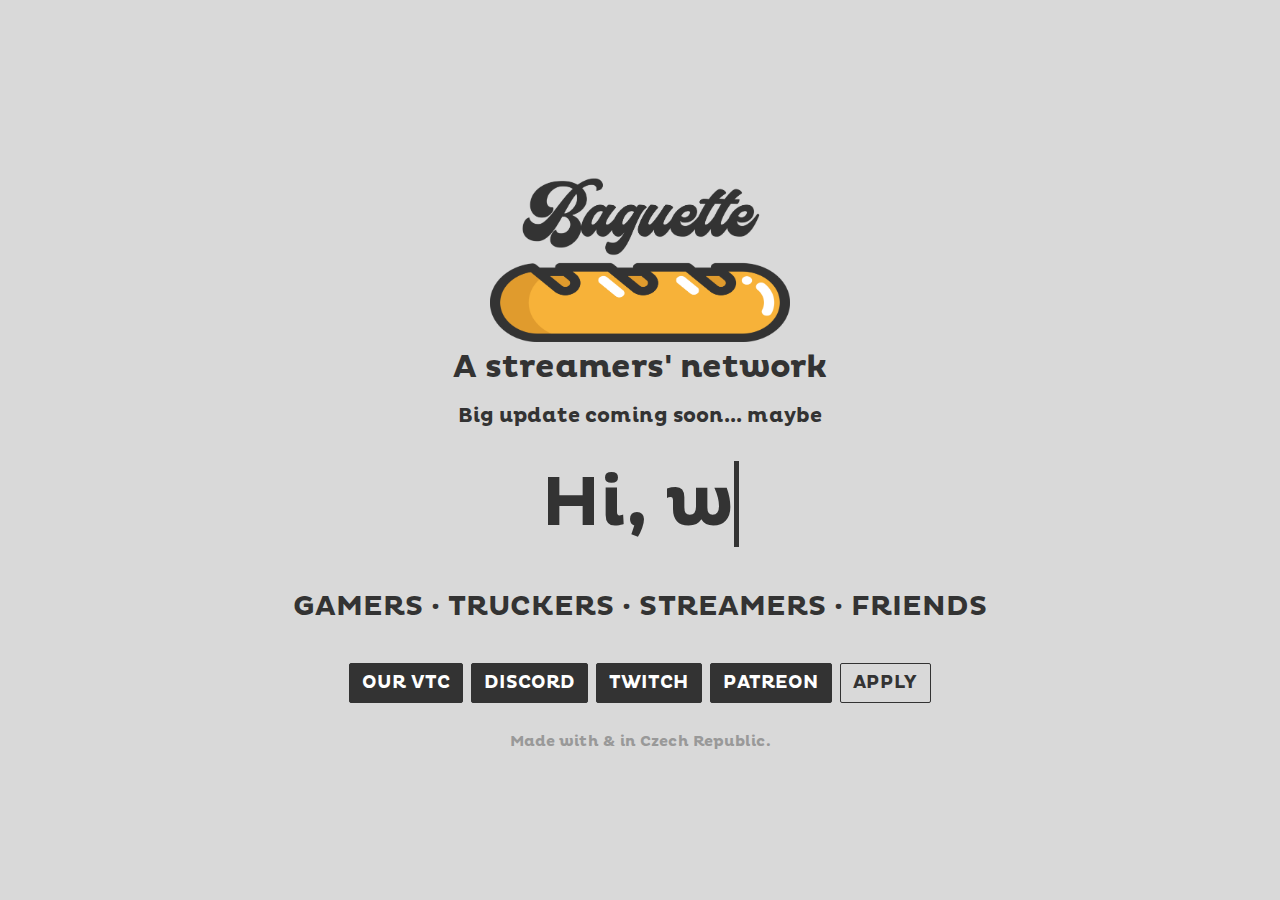
<file: index.html>
<!doctype html>

<html lang="en">

<head>
    <meta charset="utf-8">

    <title>Baguette Streamers</title>

    <link rel="shortcut icon" href="favicon.png" type="image/png">
    <link rel="stylesheet" href="spectre.min.css">
    <link rel="stylesheet" href="spectre-exp.min.css">
    <link rel="stylesheet" href="spectre-icons.min.css">
    <link rel="stylesheet" href="styles.css">
    <link rel="stylesheet" href="https://use.fontawesome.com/releases/v5.7.2/css/all.css" integrity="sha384-fnmOCqbTlWIlj8LyTjo7mOUStjsKC4pOpQbqyi7RrhN7udi9RwhKkMHpvLbHG9Sr" crossorigin="anonymous">
    <script src="https://code.jquery.com/jquery-3.3.1.min.js"></script>
</head>

<body>
    <img src="logo.png" alt="Baguette" width="40%" style="max-width: 300px; ">
    <br>
    <h2>A streamers' network</h2>
    <h5>Big update coming soon... maybe</h5>
    <br>
    <h1>

        <a class="typewrite" data-period="2000" data-type='[ "Hi, welcome to Baguette.", "We are streamers.", "We are truckers.", "We love games.", "Also we deliver baguettes.", "Come join us!" ]'>
            <span class="wrap"></span>
        </a>
    </h1>
    <br>
    <h3>GAMERS · TRUCKERS · STREAMERS · FRIENDS</h3>
    <br>


    <a href="https://truckersmp.com/vtc/7032" class="btn btn-lg" style="background-color: #333333; border-color: #333333; color: #fff"><i class="fas fa-truck-moving fa-sm" style="color: #fff;"></i> OUR VTC</a>
    <a href="https://discord.gg/nTssEhc" class="btn btn-lg" style="background-color: #333333; border-color: #333333; color: #fff"><i class="fab fa-discord fa-sm" style="color: #fff;"></i> DISCORD</a>
    <a href="https://www.twitch.tv/baguettefamily" class="btn btn-lg" style="background-color: #333333; border-color: #333333; color: #fff"><i class="fab fa-twitch fa-sm" style="color: #fff;"></i> TWITCH</a>
    <a href="https://www.patreon.com/baguette_streamers" class="btn btn-lg" style="background-color: #333333; border-color: #333333; color: #fff"><i class="fab fa-patreon fa-sm" style="color: #fff;"></i> PATREON</a>
    <a href="/apply/" class="btn btn-lg" style="background-color: transparent; border-color: #333333; color: #333333"><i class="far fa-edit fa-sm" style="color: #333333;"></i> APPLY</a>
    <br><br>
    <span style="color: #999999; font-size: 0.75rem">Made with <i class="fas fa-heart" style="color: #d92121"></i> & <i class="fas fa-coffee" style="color: #6D4227"></i> in Czech Republic. </span>

    <script type="text/javascript">
        var TxtType = function(el, toRotate, period) {
            this.toRotate = toRotate;
            this.el = el;
            this.loopNum = 0;
            this.period = parseInt(period, 10) || 2000;
            this.txt = '';
            this.tick();
            this.isDeleting = false;
        };

        TxtType.prototype.tick = function() {
            var i = this.loopNum % this.toRotate.length;
            var fullTxt = this.toRotate[i];

            if (this.isDeleting) {
                this.txt = fullTxt.substring(0, this.txt.length - 1);
            } else {
                this.txt = fullTxt.substring(0, this.txt.length + 1);
            }

            this.el.innerHTML = '<span class="wrap">' + this.txt + '</span>';

            var that = this;
            var delta = 200 - Math.random() * 100;

            if (this.isDeleting) {
                delta /= 2;
            }

            if (!this.isDeleting && this.txt === fullTxt) {
                delta = this.period;
                this.isDeleting = true;
            } else if (this.isDeleting && this.txt === '') {
                this.isDeleting = false;
                this.loopNum++;
                delta = 500;
            }

            setTimeout(function() {
                that.tick();
            }, delta);
        };

        window.onload = function() {
            var elements = document.getElementsByClassName('typewrite');
            for (var i = 0; i < elements.length; i++) {
                var toRotate = elements[i].getAttribute('data-type');
                var period = elements[i].getAttribute('data-period');
                if (toRotate) {
                    new TxtType(elements[i], JSON.parse(toRotate), period);
                }
            }
            // INJECT CSS
            var css = document.createElement("style");
            css.type = "text/css";
            css.innerHTML = ".typewrite > .wrap { border-right: 0.08em solid #333333}";
            document.body.appendChild(css);
        };

    </script>

</body>

</html>
</file>
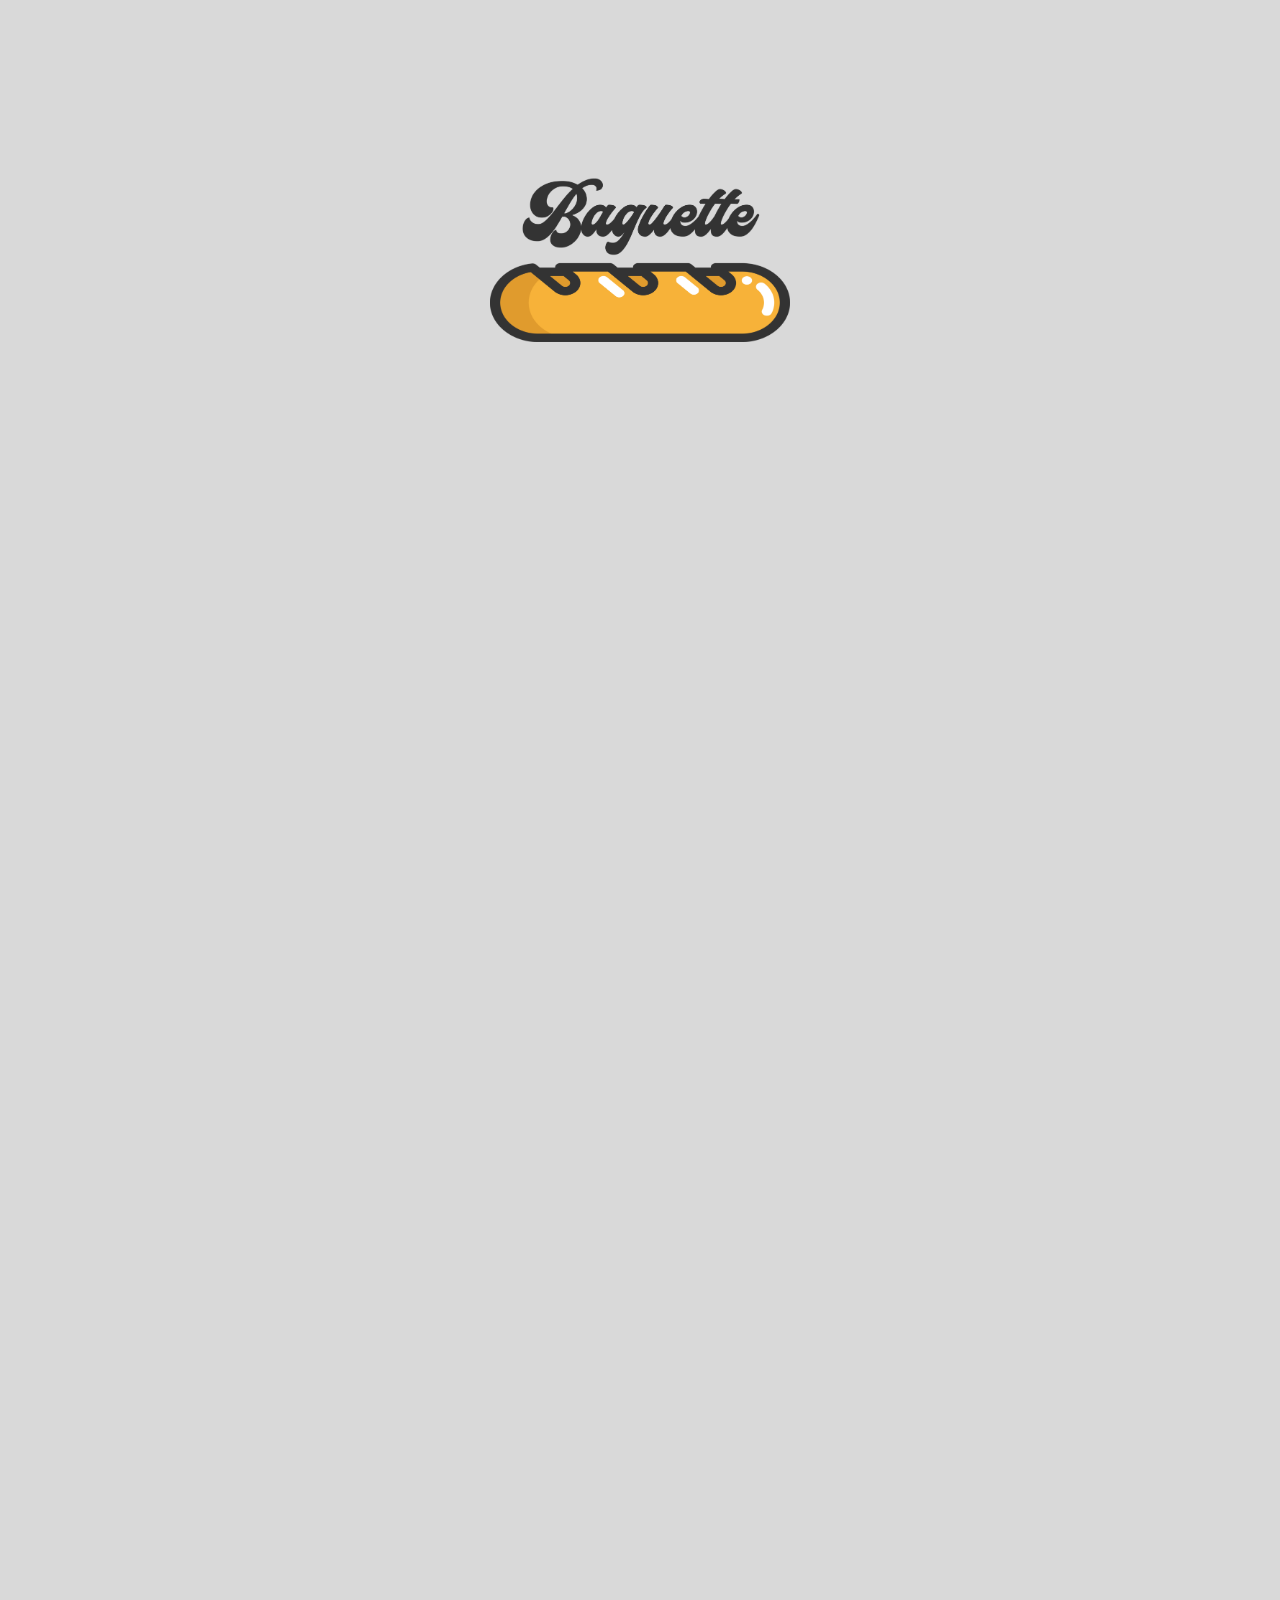
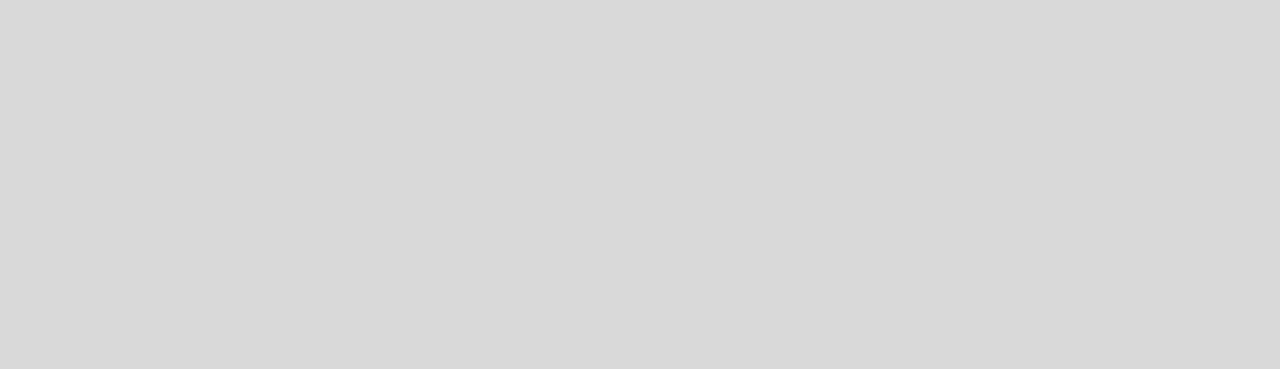
<file: apply/index.html>
<!doctype html>

<html lang="en">

<head>
    <meta charset="utf-8">

    <title>Baguette Streamers</title>
    
    <link rel="shortcut icon" href="favicon.png" type="image/png">
    <link rel="stylesheet" href="../spectre.min.css">
    <link rel="stylesheet" href="../spectre-exp.min.css">
    <link rel="stylesheet" href="../spectre-icons.min.css">
    <link rel="stylesheet" href="../styles.css">
    <link rel="stylesheet" href="https://use.fontawesome.com/releases/v5.7.2/css/all.css" integrity="sha384-fnmOCqbTlWIlj8LyTjo7mOUStjsKC4pOpQbqyi7RrhN7udi9RwhKkMHpvLbHG9Sr" crossorigin="anonymous">
    <script src="https://code.jquery.com/jquery-3.3.1.min.js"></script>
</head>

<body>
    <a href="../index.html"><img src="../logo.png" alt="Baguette" width="40%" style="max-width: 300px;"></a>
  <br>
  <br>
      <iframe src="https://docs.google.com/forms/d/e/1FAIpQLSenD7WBZ1qPy-679Y-Xhug7zvm-vzbt4bdJYfW7fvpsX2vUyw/viewform?embedded=true" width="640" height="1564" frameborder="0" marginheight="0" marginwidth="0">Loading...</iframe>
    
</body>

</html>
</file>
<file: styles.css>
@font-face {
    font-family: "Pluto";
    src: url(PlutoBold.ttf)
} 


body {
      background-color: #d9d9d9;
      text-align: center;
      color:#333333;
      padding-top:10em;    
      font-family: 'Pluto', sans-serif;
      font-weight: bold;
}

    * { color:#333333; text-decoration: none;}

a {
    font-size: 3.5rem;
}
</file>
